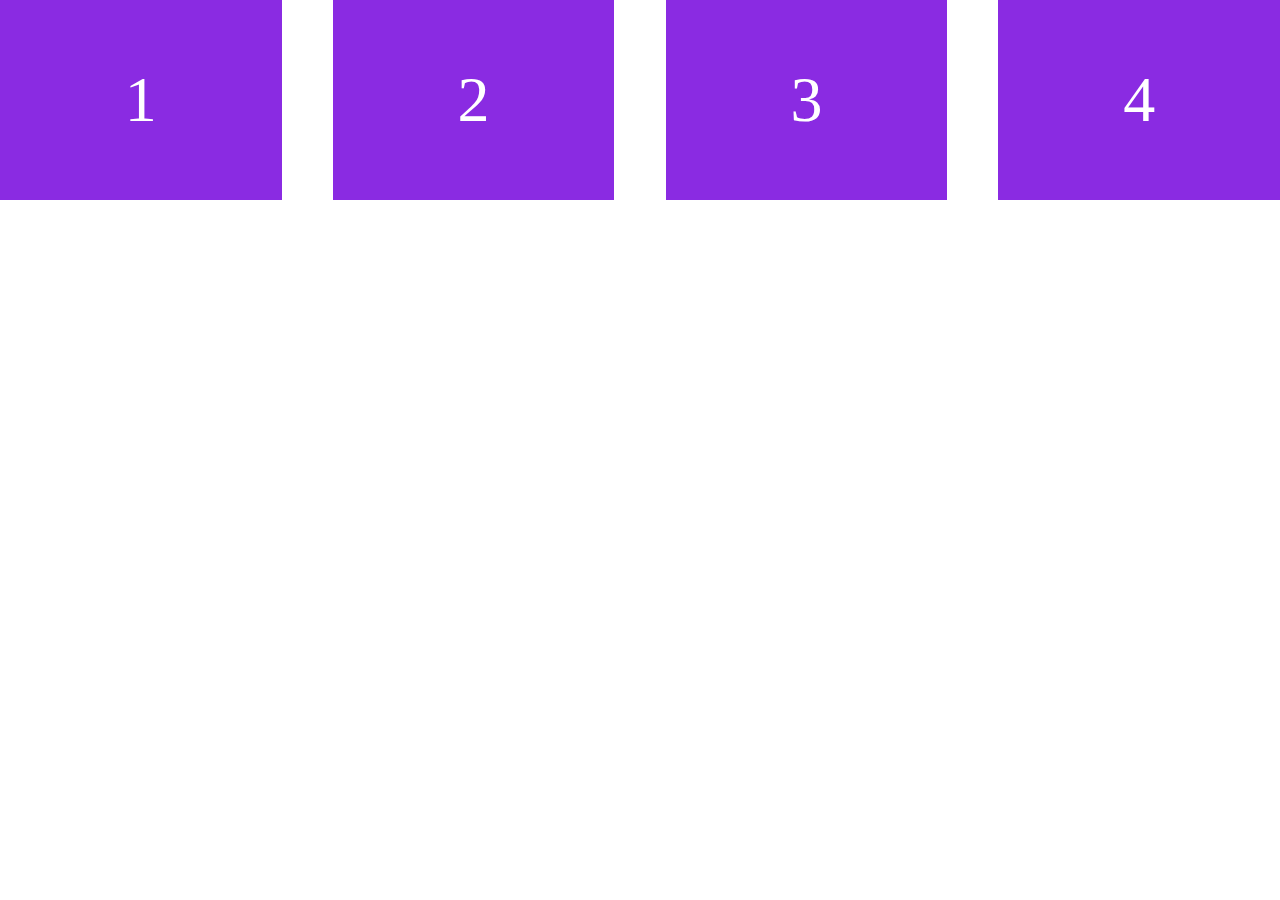
<file: CSS/test.html>
<!DOCTYPE html>
<html lang="en">

<head>
    <meta charset="UTF-8">
    <meta name="viewport" content="width=device-width, initial-scale=1.0">
    <link rel="stylesheet" href="test.css">
    <title>Document</title>
</head>

<body>
    <div>1</div>
    <div>2</div>
    <div>3</div>
    <div>4</div>
</body>

</html>
</file>
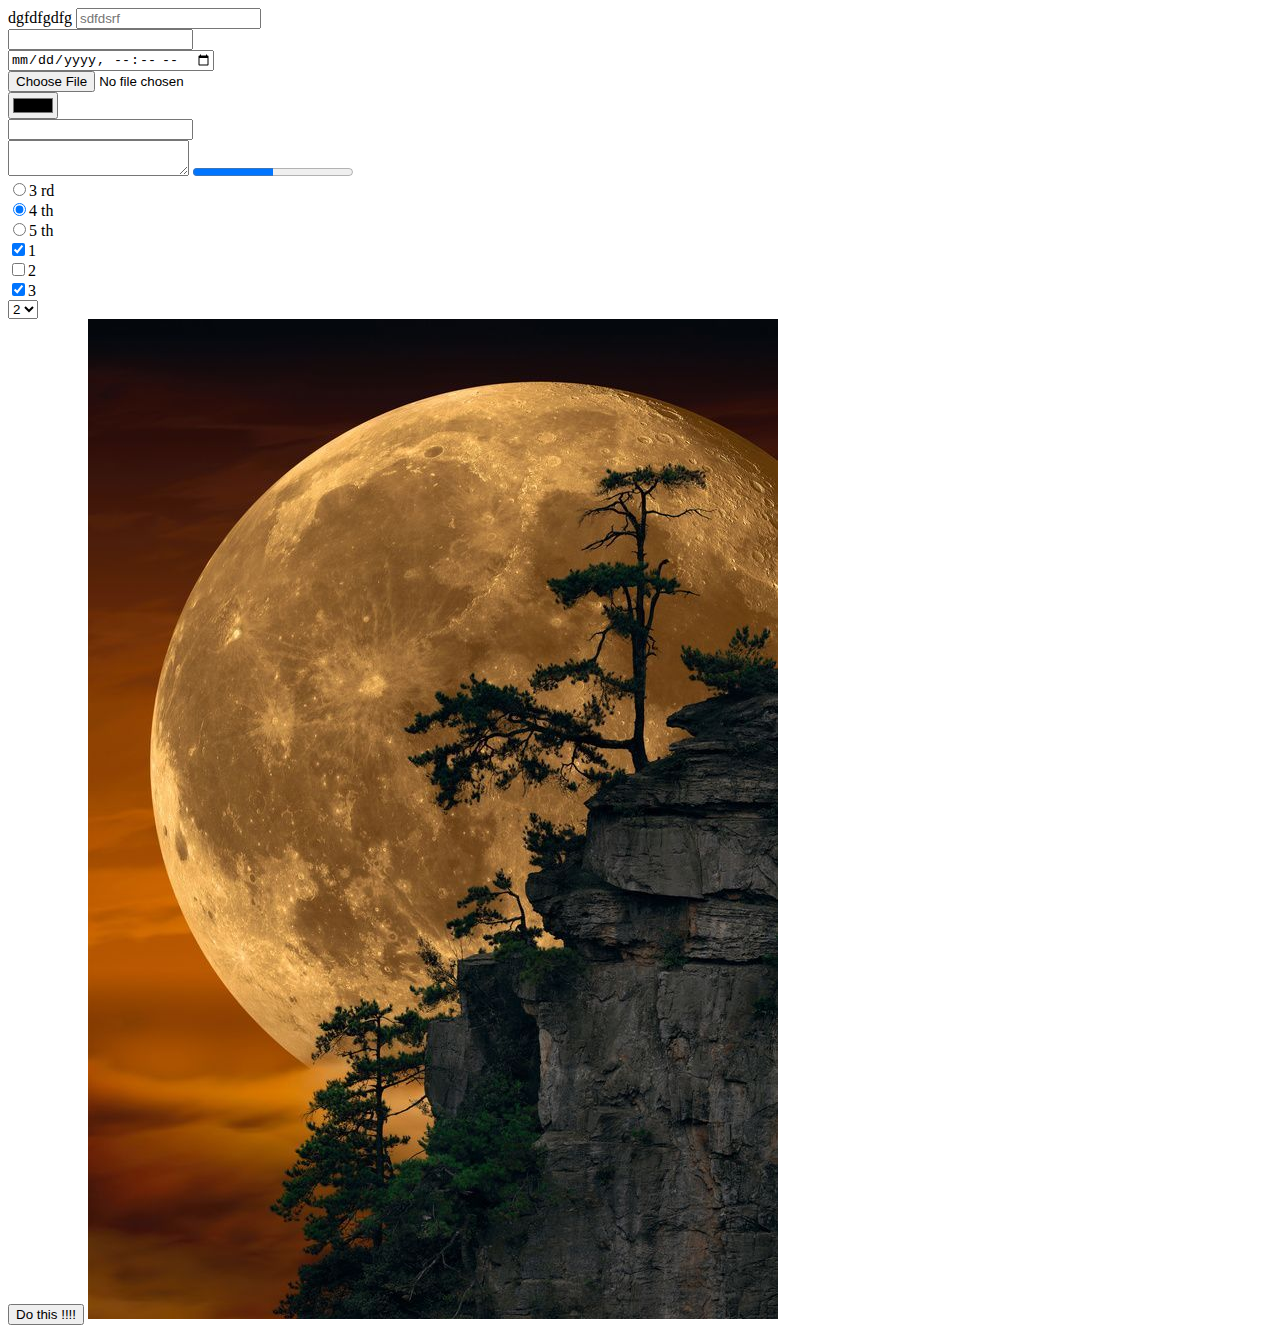
<file: HTML/forms.html>
<!DOCTYPE html>
<html lang="en">
<head>
    <meta charset="UTF-8">
    <meta name="viewport" content="width=device-width, initial-scale=1.0">
    <title>Document</title>
</head>
<body>
    <form >
        <label >dgfdfgdfg</label> <input type="text" maxlength="5"  placeholder="sdfdsrf" /> <br/>
        <input type="number" min="0" step="0.1" /> <br/>
        <input type="datetime-local" /> <br/>
        <input type="file" /> <br/>
        <input type="color" /> <br/>
        <input type="password" /> <br/>
        <textarea></textarea>

        <progress value="50" max="100"  >50%</progress> <br/>
        <input type="radio" name="year" value="HTML" checked />3 rd <br/>
        <input type="radio" name="year" value="CSS" checked />4 th <br/>
        <input type="radio" name="year" value="JS" />5 th <br/>
        <input type="checkbox" value="1" checked />1 <br/>
        <input type="checkbox" value="2" />2 <br/>
        <input type="checkbox" value="3" checked />3 <br/>
        <select  >
            <option value="1" >1</option>
            <option value="2" selected> 2</option>
            <option value="3"  >3</option>
            <option value="4">4</option>
            <option value="5">5</option>
        </select>
    </form>
    <button >Do this !!!!</button>
    <a href="tp1.html" ><img src="123.jpg" /></a>
    
</body>
</html>
</file>
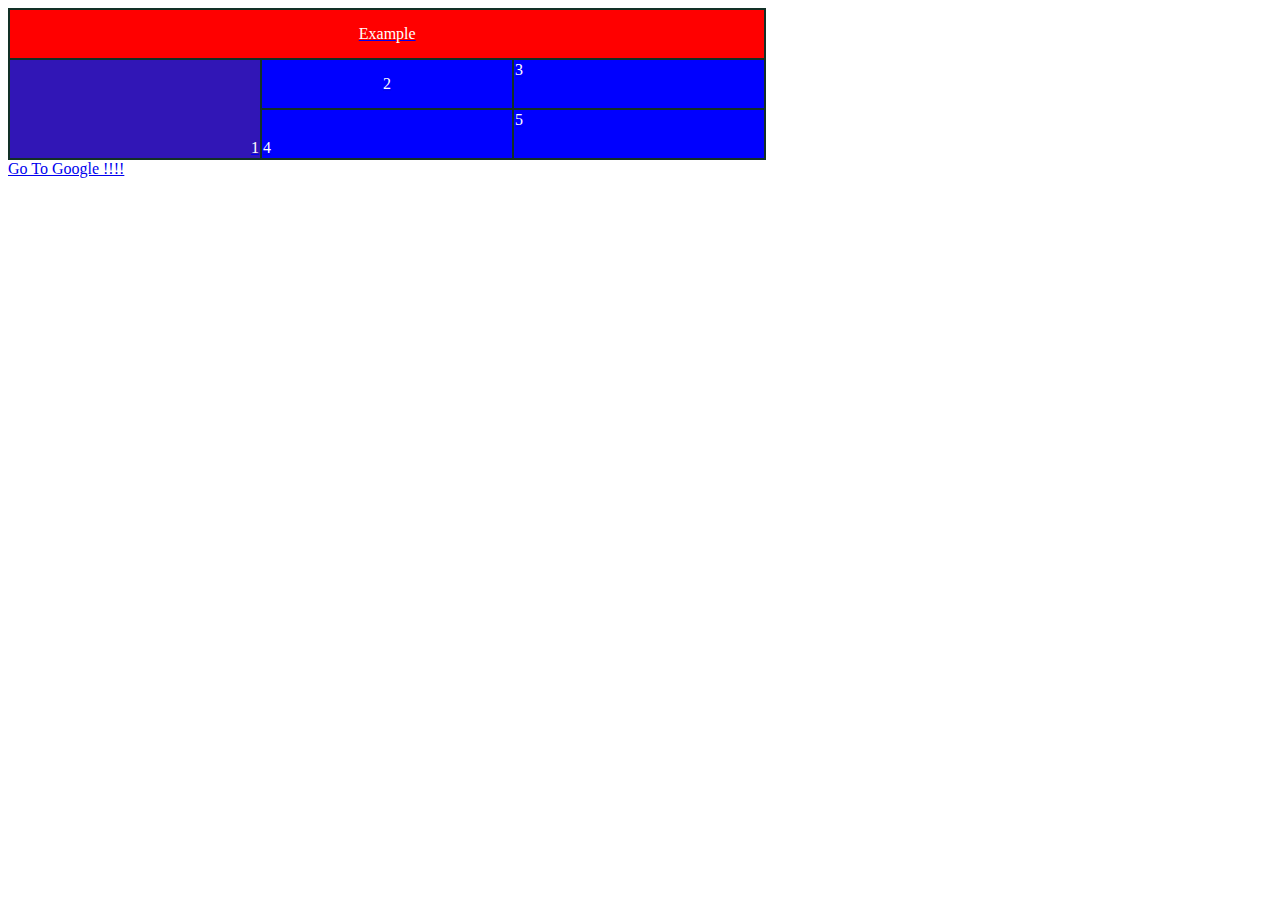
<file: HTML/tp1.html>
<!DOCTYPE html>
<html lang="en">

<head>
    <meta charset="UTF-8">
    <meta name="viewport" content="width=device-width, initial-scale=1.0">
    <title>Tp1</title>
</head>

<body>
    <a href="forms.html" >
    <font color="white" >
    <table border="1" cellspacing="0" bordercolor="#123026" width="60%">
        <thead bgcolor="red">
            <tr height="50px" >
                <td  colspan="3" align="center" >Example</td>
            </tr>
        </thead>
        <tbody bgcolor="blue">
            <tr height="50px">
                <td rowspan="2" bgcolor="#3116b6" align="right" valign="bottom" >1</td>
                <td align="center"  >2</td>
                <td align="left" valign="top" >3</td>
            </tr>
            <tr height="50px">
                <td align="left" valign="bottom" >4</td>
                <td align="left" valign="top" >5</td>
            </tr>
        </tbody>
    </table>
</font>
</a>

<a href="https://www.google.com" >Go To Google !!!!</a>


</body>

</html>
</file>
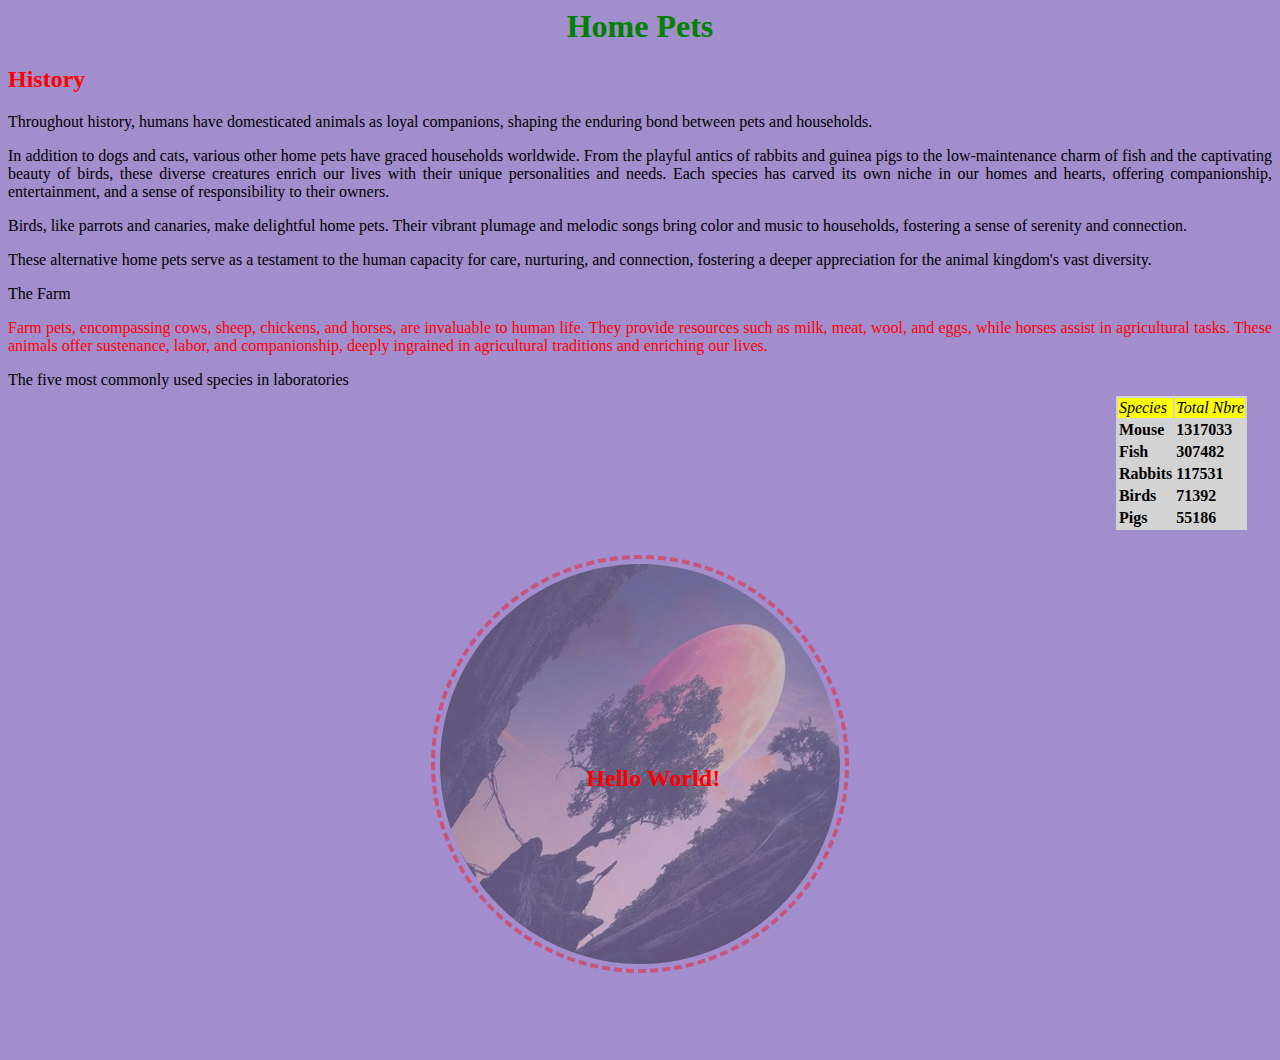
<file: CSS/TP1/tp1.html>
﻿<html>
  <head>
    <title>Animals</title>
    <link rel="stylesheet" href="style.css">
  </head>

  <body>
    <h1>Home Pets</h1>
    <h2>History</h2>

    <p>
      Throughout history, humans have domesticated animals as loyal companions,
      shaping the enduring bond between pets and households.
    </p>
    <p>
      In addition to dogs and cats, various other home pets have graced
      households worldwide. From the playful antics of rabbits and guinea pigs
      to the low-maintenance charm of fish and the captivating beauty of birds,
      these diverse creatures enrich our lives with their unique personalities
      and needs. Each species has carved its own niche in our homes and hearts,
      offering companionship, entertainment, and a sense of responsibility to
      their owners.
    </p>
    <p>
      Birds, like parrots and canaries, make delightful home pets. Their vibrant
      plumage and melodic songs bring color and music to households, fostering a
      sense of serenity and connection.
    </p>
    <p>
      These alternative home pets serve as a testament to the human capacity for
      care, nurturing, and connection, fostering a deeper appreciation for the
      animal kingdom's vast diversity.
    </p>
    <section>
      The Farm
      <p class="special">
        Farm pets, encompassing cows, sheep, chickens, and horses, are
        invaluable to human life. They provide resources such as milk, meat,
        wool, and eggs, while horses assist in agricultural tasks. These animals
        offer sustenance, labor, and companionship, deeply ingrained in
        agricultural traditions and enriching our lives.
      </p>
    </section>
    <section class="tab">
      The five most commonly used species in laboratories
      <table>
        <thead>
        <tr>
          <td class="titles">Species</td>
          <td class="titles">Total Nbre</td>
        </tr>
      </thead>
      <tbody>
        <tr>
          <td>Mouse</td>
          <td>1317033</td>
        </tr>
        <tr>
          <td>Fish</td>
          <td>307482</td>
        </tr>
        <tr>
          <td>Rabbits</td>
          <td>117531</td>
        </tr>
        <tr>
          <td>Birds</td>
          <td>71392</td>
        </tr>
        <tr>
          <td>Pigs</td>
          <td>55186</td>
        </tr>
      </tbody>
      </table>
    </section>
    <div class="image">
      <img src="../../HTML/222.jpg" />
      <h2 class="mid">Hello World!</h2>
    </div>
  </body>
</html>
</file>
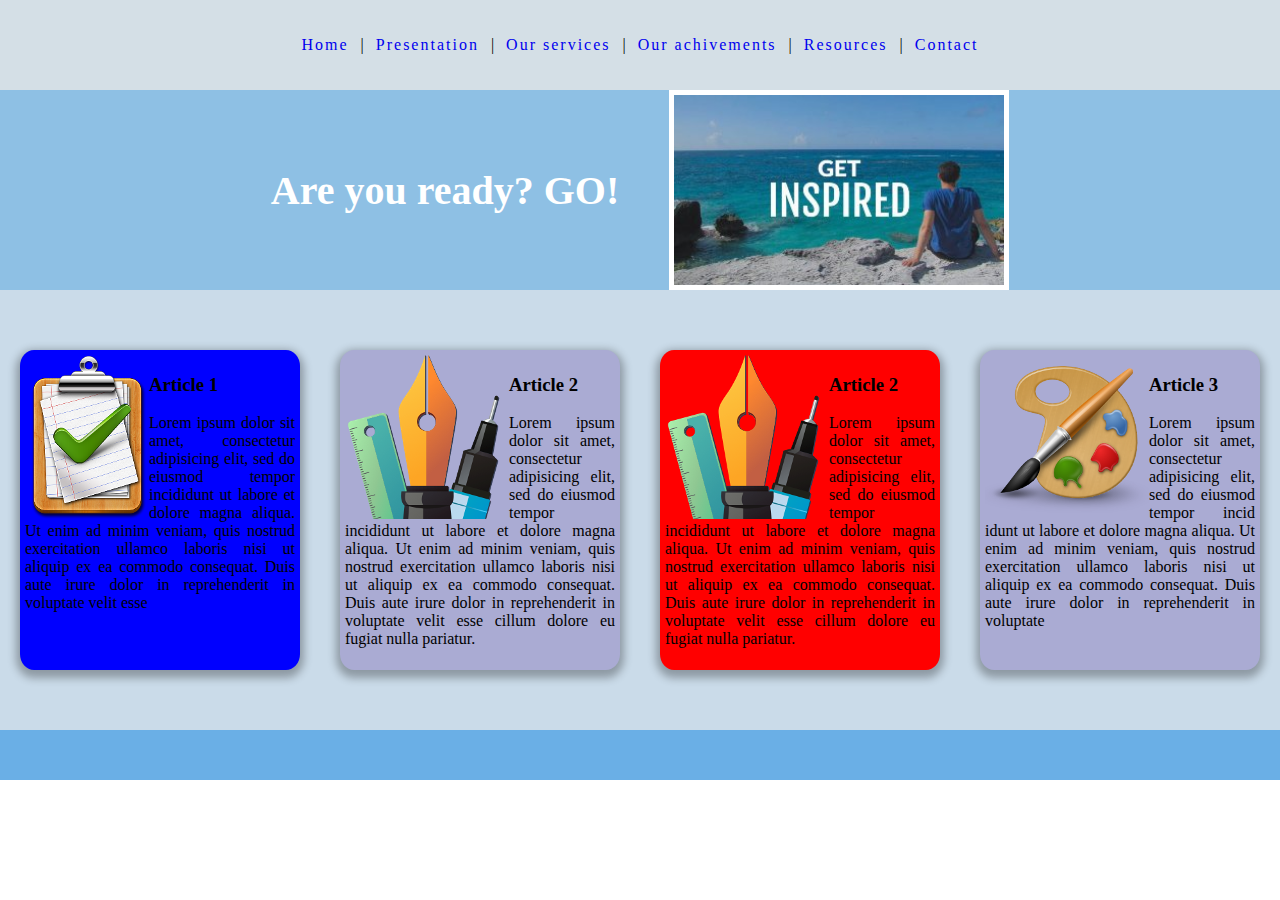
<file: CSS/TP2/tp2.html>
<!DOCTYPE html>
<html lang="en">

<head>
    <meta charset="UTF-8">
    <meta name="viewport" content="width=device-width, initial-scale=1.0">
    <link rel="stylesheet" href="tp2.css">
    <title>Document</title>
</head>

<body>
    <header>
        <nav>
            <a href="#">Home</a> | <a href="#">Presentation</a> | <a href="#">Our services</a> | <a href="#">Our
                achivements</a> | <a href="#">Resources</a> | <a href="#">Contact</a>
        </nav>
    </header>
    <section id="s1">
      <div class="abc">
        <h1 class="aaa">Are you ready? GO!</h1>
        <p class="ccc">sdqfsdf sdfs df sdf wdfs </p>
      </div>
        <img  />
    </section>
    <section id="s2">
        <article>
            <img src="images/list.png" />
            <h3>Article 1</h3>
            <p>
              Lorem ipsum dolor sit amet, consectetur adipisicing elit, sed do
              eiusmod tempor incididunt ut labore et dolore magna aliqua. Ut enim ad
              minim veniam, quis nostrud exercitation ullamco laboris nisi ut
              aliquip ex ea commodo consequat. Duis aute irure dolor in
              reprehenderit in voluptate velit esse
            </p>
          </article>
          <article>
            <img src="images/tool.png" />
            <h3>Article 2</h3>
            <p>
              Lorem ipsum dolor sit amet, consectetur adipisicing elit, sed do
              eiusmod tempor incididunt ut labore et dolore magna aliqua. Ut enim ad
              minim veniam, quis nostrud exercitation ullamco laboris nisi ut
              aliquip ex ea commodo consequat. Duis aute irure dolor in
              reprehenderit in voluptate velit esse cillum dolore eu fugiat nulla
              pariatur.
            </p>
          </article>
          <article>
            <img src="images/tool.png" />
            <h3>Article 2</h3>
            <p>
              Lorem ipsum dolor sit amet, consectetur adipisicing elit, sed do
              eiusmod tempor incididunt ut labore et dolore magna aliqua. Ut enim ad
              minim veniam, quis nostrud exercitation ullamco laboris nisi ut
              aliquip ex ea commodo consequat. Duis aute irure dolor in
              reprehenderit in voluptate velit esse cillum dolore eu fugiat nulla
              pariatur.
            </p>
          </article>
          <article>
            <img src="images/drawing.png" />
            <h3>Article 3</h3>
            <p>
              Lorem ipsum dolor sit amet, consectetur adipisicing elit, sed do
              eiusmod tempor incid idunt ut labore et dolore magna aliqua. Ut enim
              ad minim veniam, quis nostrud exercitation ullamco laboris nisi ut
              aliquip ex ea commodo consequat. Duis aute irure dolor in
              reprehenderit in voluptate
            </p>
          </article>
    </section>
    <footer></footer>
</body>

</html>
</file>
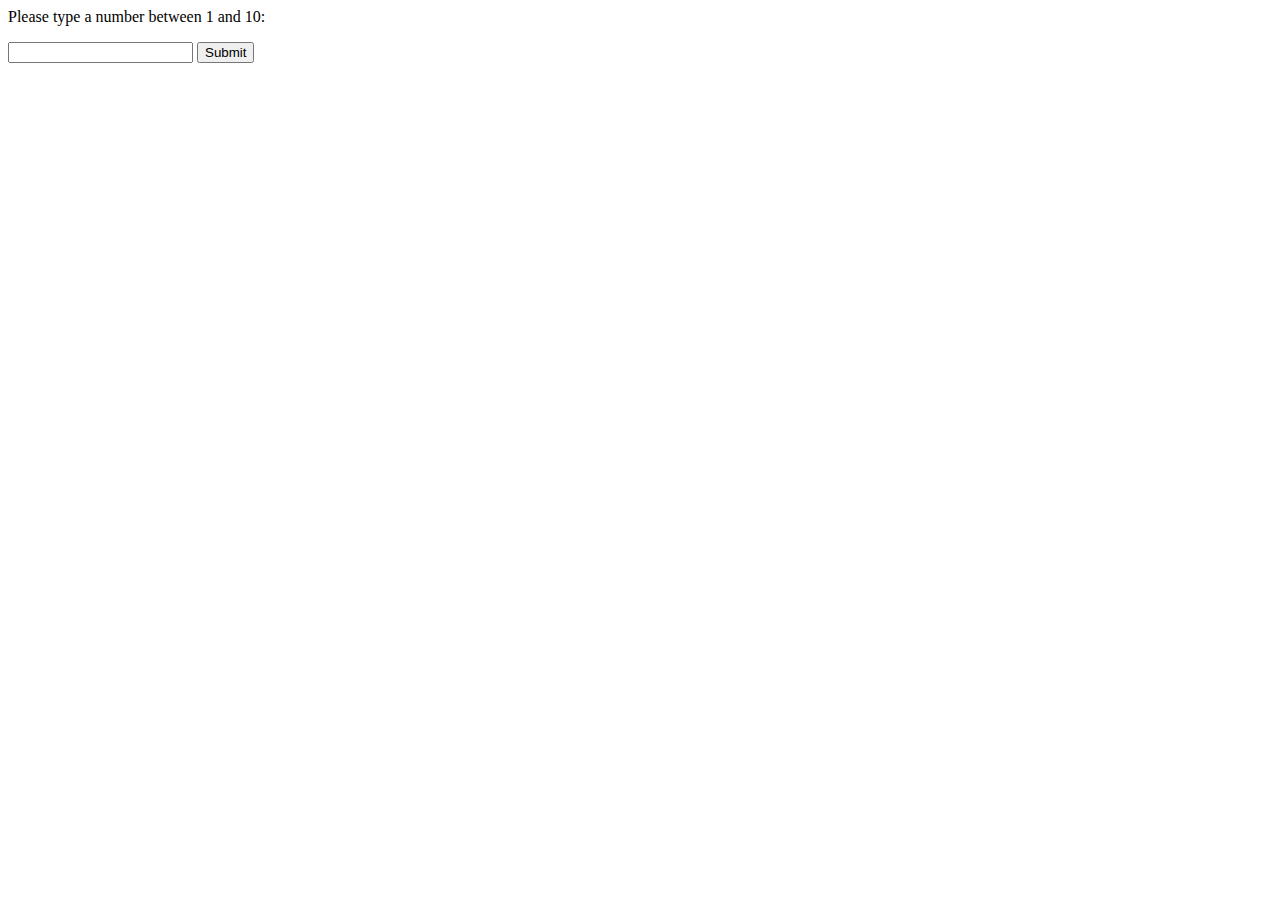
<file: JS/TP1/ex2.html>
<body>
    <p>Please type a number between 1 and 10:</p>
    <input id="numb" />
    <button type="button" onclick="myFunction()">Submit</button>
    <p id="demo"></p>
    <script src="Tp1.js"></script>
</body>
</file>
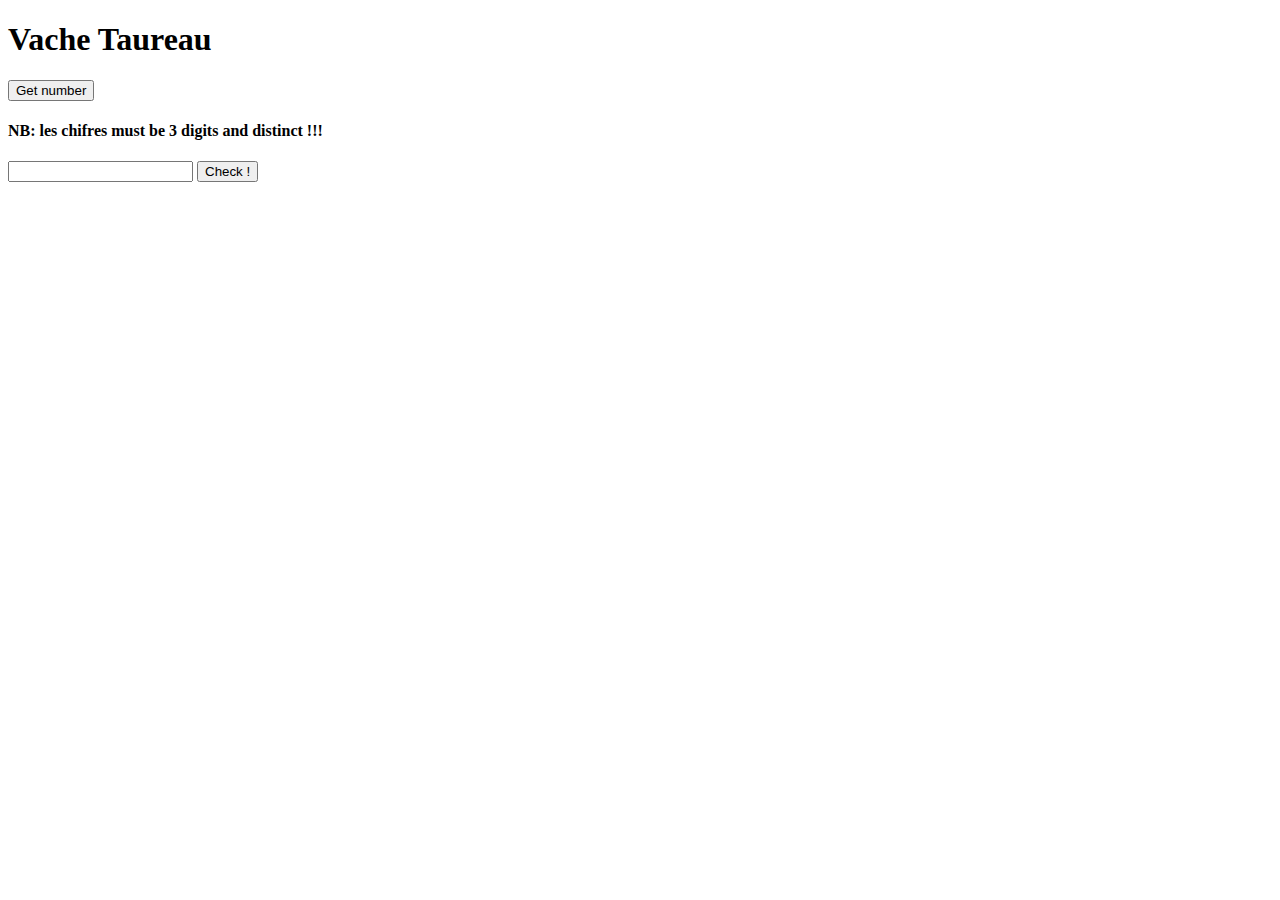
<file: JS/TP2/vt.html>
<!DOCTYPE html>
<html lang="en">

<head>
    <meta charset="UTF-8">
    <meta name="viewport" content="width=device-width, initial-scale=1.0">
    <title>Vache Taureau</title>
</head>

<body>
    <h1>Vache Taureau</h1>
    <button onclick="getNumber()">Get number</button>
    <h4><strong>NB: </strong> les chifres must be 3 digits and distinct !!!</h4>
    <input id="num" type="number" minlength="3" maxlength="3" />
    <button onclick="check()">Check !</button>
    <h3 id="count"></h3>
    <p id="result"></p>
    <script>
        let myNub = ""
        let count = 0
        const getNumber = () => {
            let a, b, c
            count = 0
            a = parseInt(Math.random() * 9 + 1)
            do {
                b = parseInt(Math.random() * 10)
            } while (b === a)
            do {
                c = parseInt(Math.random() * 10)
            } while (c === a || c === b)
            myNub = a.toString() + b.toString() + c.toString()
            console.log(myNub)
            document.getElementById("num").value = ""
            document.getElementById("count").innerHTML = ""
            document.getElementById("result").innerHTML += ""
        }
        const check = () => {
            let v = 0;
            let t = 0
            let gs = document.getElementById("num").value
            if (!gs.length) alert("invalid input !!!")
            else {
                count++
                if (gs === myNub) {
                    alert("Congrats !!!")
                }
                else {
                    for (let i = 0; i < 3; i++) {
                        if (myNub.includes(gs.charAt(i))) {
                            if (myNub.charAt(i) === gs.charAt(i)) {
                                t++
                            }
                            else {
                                v++
                            }
                        }
                    }
                }

                document.getElementById("count").innerHTML = `Counts: ${count}`
                document.getElementById("result").innerHTML += `${gs}: T= ${t} || V= ${v} </br>`
            }

        }
    </script>
</body>

</html>
</file>
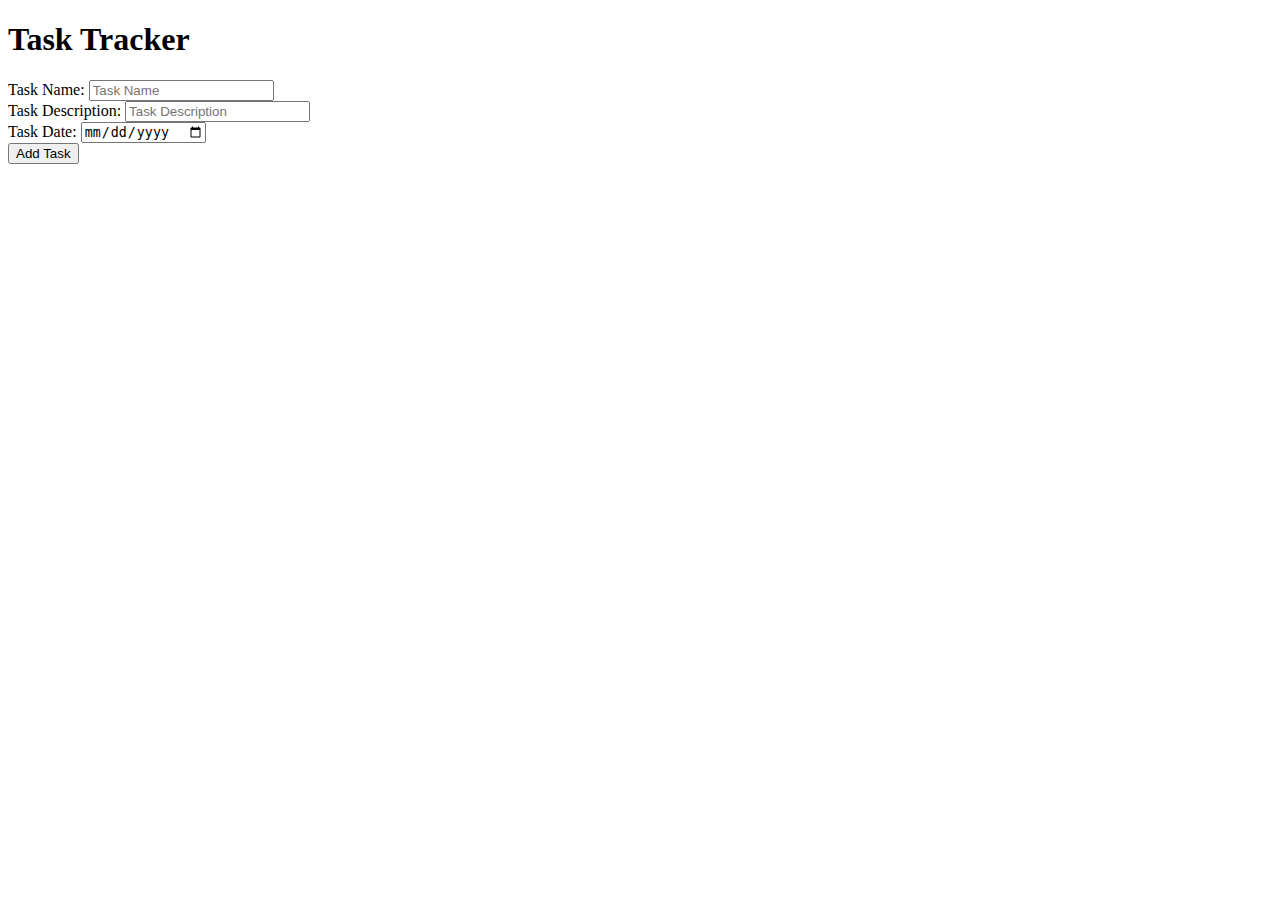
<file: JS/TP3/toDoList.html>
<!DOCTYPE html>
<html lang="en">

<head>
    <meta charset="UTF-8">
    <meta name="viewport" content="width=device-width, initial-scale=1.0">
    <title>Task Tracker</title>
</head>

<body>
    <h1>Task Tracker</h1>
    <form id="task-form">
        <label>Task Name:</label>
        <input type="text" id="task-name" placeholder="Task Name" required /></br>
        <label>Task Description:</label>
        <input type="text" id="task-description" placeholder="Task Description" required /></br>
        <label>Task Date:</label>
        <input type="date" id="task-date" placeholder="Task Date" required /></br>
        <button type="submit">Add Task</button>
    </form>
    <div id="list"></div>
    <script>
        let taskList = document.getElementById("list")
        let taskForm = document.getElementById("task-form")
        let tasks=[]
        taskForm.addEventListener("submit",(event)=>{
            event.preventDefault()
            const taskName = document.getElementById("task-name").value
            const taskDescription = document.getElementById("task-description").value
            const taskDate = document.getElementById("task-date").value
            const taskData={
                name:taskName,
                description : taskDescription,
                date:taskDate
            }
            tasks.push(taskData)
            console.log(tasks)
            displayTasks()
            document.getElementById("task-form").reset()
        })
        const displayTasks =()=>{
            taskList.innerHTML=""
            tasks.forEach((task,index)=>{
                let myElem = document.createElement("div")
                myElem.setAttribute("id","task-"+index)
                // myElem.setAttribute("class","task")
                let taskName = document.createElement("h2")
                taskName.textContent = task.name
                let taskDescription = document.createElement("p")
                taskDescription.textContent = task.description
                let taskDate = document.createElement("p")
                taskDate.textContent = task.date
                let removeBtn = document.createElement("button")
                removeBtn.textContent = "Remove"
                removeBtn.addEventListener("click",()=>{
                    tasks.splice(index,1)
                    displayTasks()
                })


                myElem.appendChild(taskName)
                myElem.appendChild(taskDescription)
                myElem.appendChild(taskDate)
                myElem.appendChild(removeBtn)
                taskList.appendChild(myElem)


            })
        }

    </script>

</body>

</html>
</file>
<file: CSS/test.css>
body{
    display: flex;
    /* flex-direction: column; */
    justify-content: space-between;
    flex-wrap: wrap;
    margin: 0;
}
div{
    background-color: blueviolet;
    display: inherit;  /* get the display type from your parent */
    color: white;
    align-items: center;
    justify-content: center;
    font-size: 64px;
    width: 22%;
    height: 200px;
    margin-bottom: 20px;
}
/* Meida Gen2 *
@media screen/
/* media Gen3 */
/* @media (max-width:1000px)and(min-width:200px){
    div{
        background-color: red;
    }
} */
/* Meia Gen4 */
@media (800px <= width <1100px){
    div{
        width: 30%;
    }
}
@media (400px <= width <800px){
    div{
        width: 45%;
    }
}
@media ( width <400px){
    div{
        width: 80%;
    }
}
</file>
<file: CSS/TP1/style.css>
body{
    background-color: #a28dcd;
}
h1,h2{
    color: red;
}

h1{
    text-align: center;
    color: green;
}
tbody td {
    font-weight: bold;
}

p{
    text-align: justify;
}
.special{
    color: red ;
}
table {
    background-color: lightgray;
    /* float: right; */
    margin: 25px;
}
.tab{
    display: flex;
    justify-content: space-between;
}
thead {
    background-color: yellow;
}
.titles{
    font-style: italic;
}
.image {
    text-align: center;
    position: relative;
}
.mid{
position: absolute;
top: 50%;
left: 50%;
transform: translate(-40%,-70%);
}

img {
    height: 400px;
    width: 400px;
    border-radius: 50%;
    border:  4px dashed red;
    padding: 5px;
    opacity: 0.4;
    transform: rotate(45deg);
}
</file>
<file: CSS/TP2/tp2.css>
*{
    -webkit-box-sizing: border-box;
    -moz-box-sizing: border-box;
    box-sizing: border-box;
}
body{
    margin: 0;
}

header {
    height: 10vh;
    background-color: #d4dfe6;
    display: flex;
    justify-content: center;
    align-items: center;
}
#s1{
    height: 200px;
    background-color: #8ec0e4;
    display: flex;
    justify-content: center;
    align-items: center;
}
#s1 h1{
    color: white;
    font-size: 40px;
}

#s1 img {
    margin-left: 50px;
    border: 5px solid white;
    height: 200px;
    width: 340px;
    content: url("./images/get_inspired.jpg");
}

#s2{
    height: 440px;
    background-color: #cadbe9;
    display: flex;
    align-items: center;
    justify-content: space-around;
    /* flex-direction: row-reverse; */
}
article {
    height: 320px;
    width: 280px;
    background-color: #aaabd3;
    border-radius: 5%;
    box-shadow: 0 4px 8px 4px rgba(0,0,0,0.3);
    padding: 5px;
}
article img {
    float: left;
}
article p {
    text-align: justify;
}
footer{
    height: 50px;
    background-color: #6aafe6;
}
a{
    margin: 0px 8px 0px 8px ;
    font-family: Tahoma;
    text-decoration: none;
    letter-spacing: 2px; 
}
a:hover{
    color: yellow;
}
a:active{
    color: green;
}
article:first-child{
    background-color: blue;
}
article:nth-child(3){
    background-color: red;
}
#s1 img:hover{
    content: url("./images/tool.png");
}
/* #s1:hover{
    background-color: red;
    cursor: pointer;
} */
.abc{
    display: flex;
    flex-direction: column;
    align-items: flex-end;
    /* padding-bottom: 50px; */
}
.ccc {
    display: none;
}
#s1:hover + .ccc{
    display: block;
}
</file>
